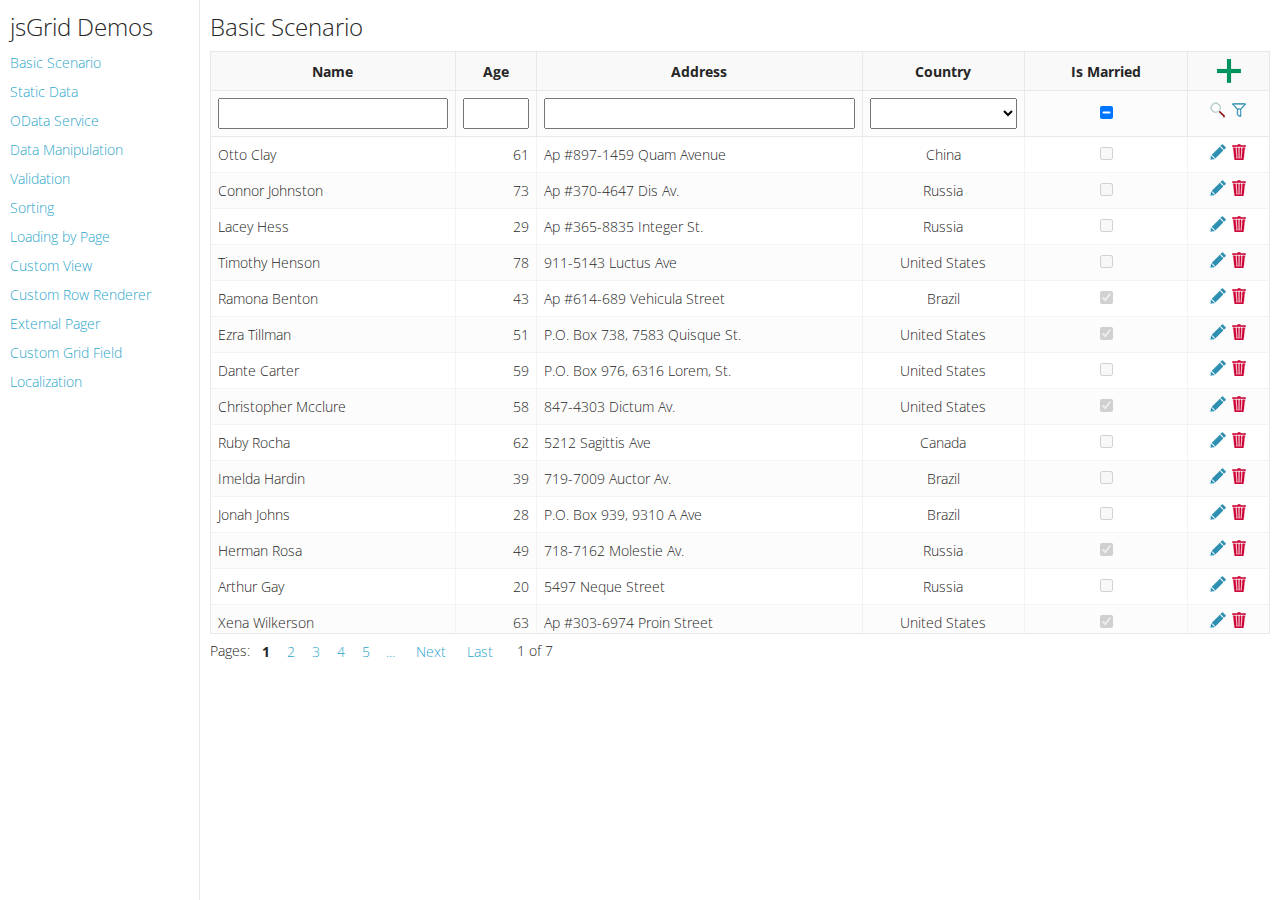
<file: webmanager/jsgrid/jsgrid-1.5.3/demos/index.html>
<!DOCTYPE html>
<html>
<head>
    <meta http-equiv="X-UA-Compatible" content="IE=edge">
    <title>jsGrid - Simple jQuery DataGrid - Demos</title>
    <link rel="stylesheet" type="text/css" href="demos.css" />
    <link href='http://fonts.googleapis.com/css?family=Open+Sans:300,600,400' rel='stylesheet' type='text/css'>
</head>
<body>
    <div class="navigation">
        <h1>jsGrid Demos</h1>
        <ul>
            <li><a href="basic.html" target="demo">Basic Scenario</a></li>
            <li><a href="static-data.html" target="demo">Static Data</a></li>
            <li><a href="odata-service.html" target="demo">OData Service</a></li>
            <li><a href="data-manipulation.html" target="demo">Data Manipulation</a></li>
            <li><a href="validation.html" target="demo">Validation</a></li>
            <li><a href="sorting.html" target="demo">Sorting</a></li>
            <li><a href="loading-by-page.html" target="demo">Loading by Page</a></li>
            <li><a href="custom-view.html" target="demo">Custom View</a></li>
            <li><a href="custom-row-renderer.html" target="demo">Custom Row Renderer</a></li>
            <li><a href="external-pager.html" target="demo">External Pager</a></li>
            <li><a href="custom-grid-field.html" target="demo">Custom Grid Field</a></li>
            <li><a href="localization.html" target="demo">Localization</a></li>
        </ul>
    </div>
    <div class="demo-frame">
        <iframe name="demo" src="basic.html"></iframe>
    </div>
</body>
</html>
</file>
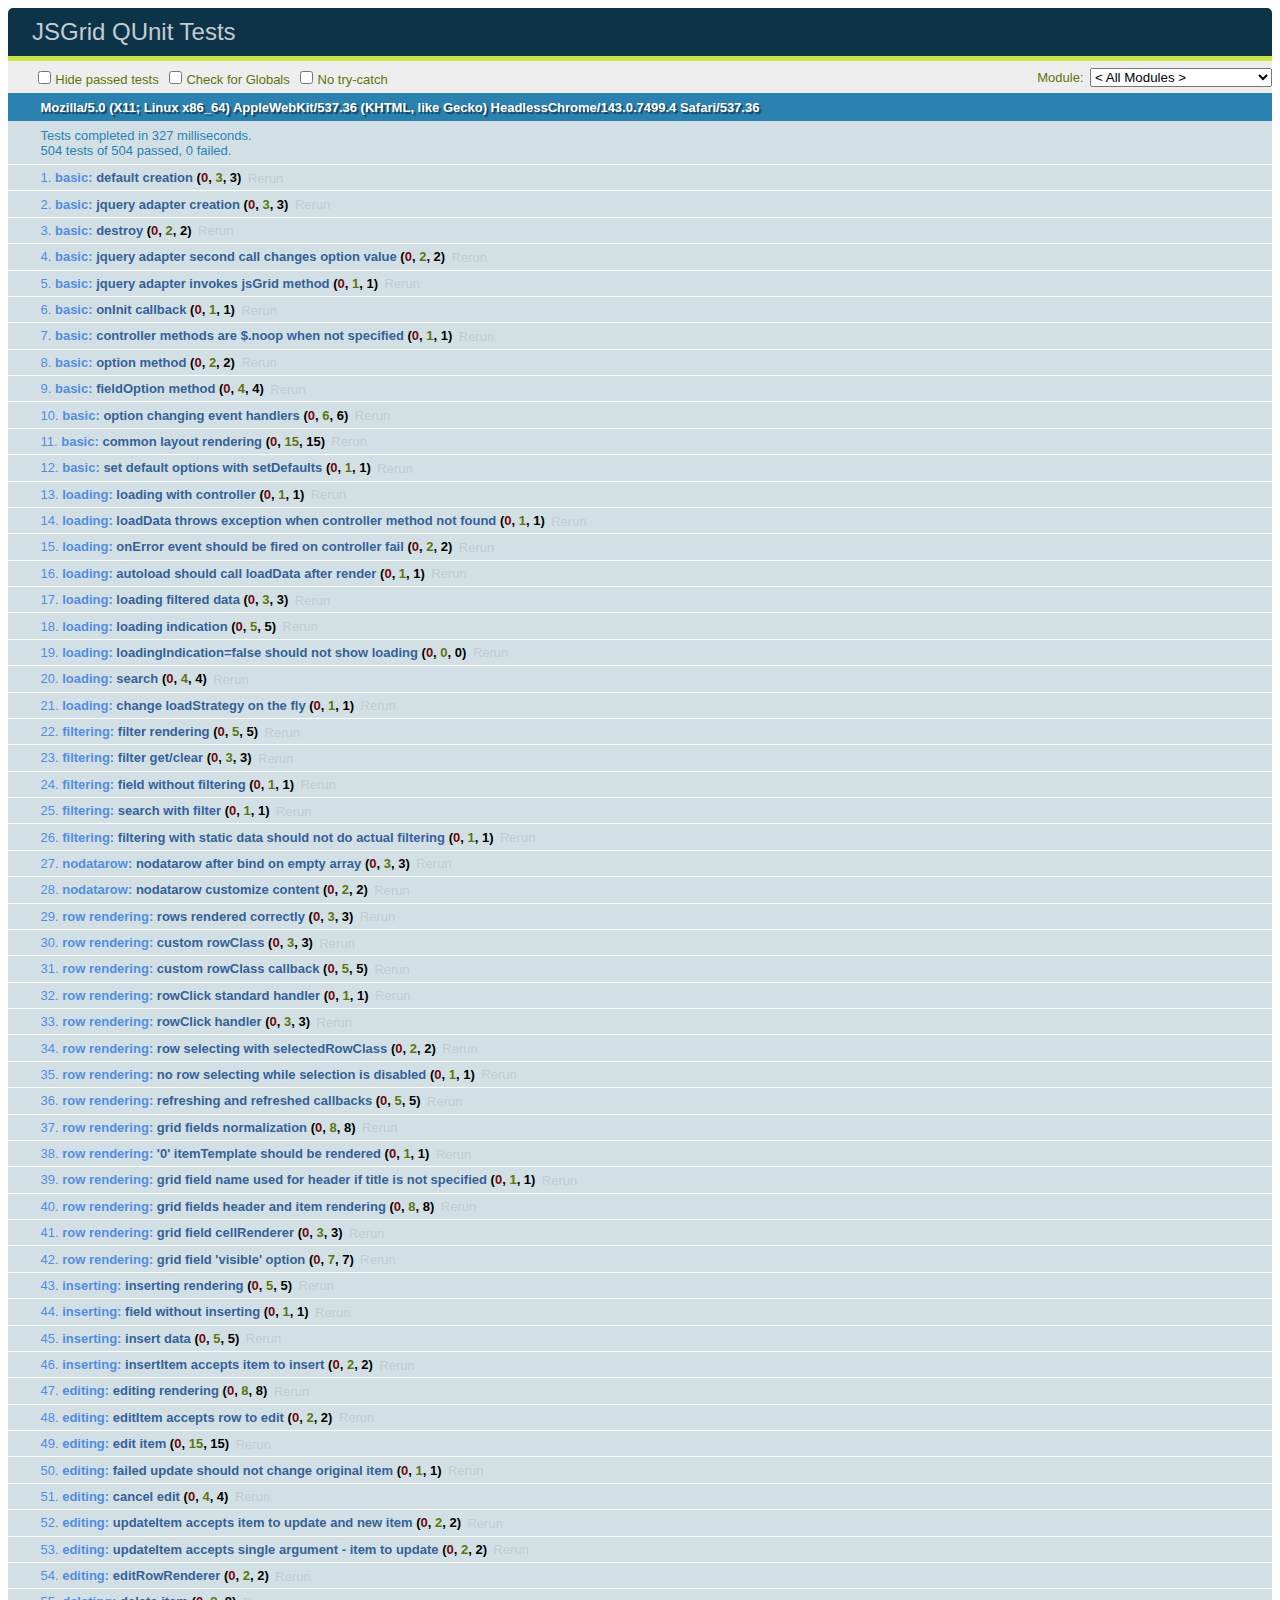
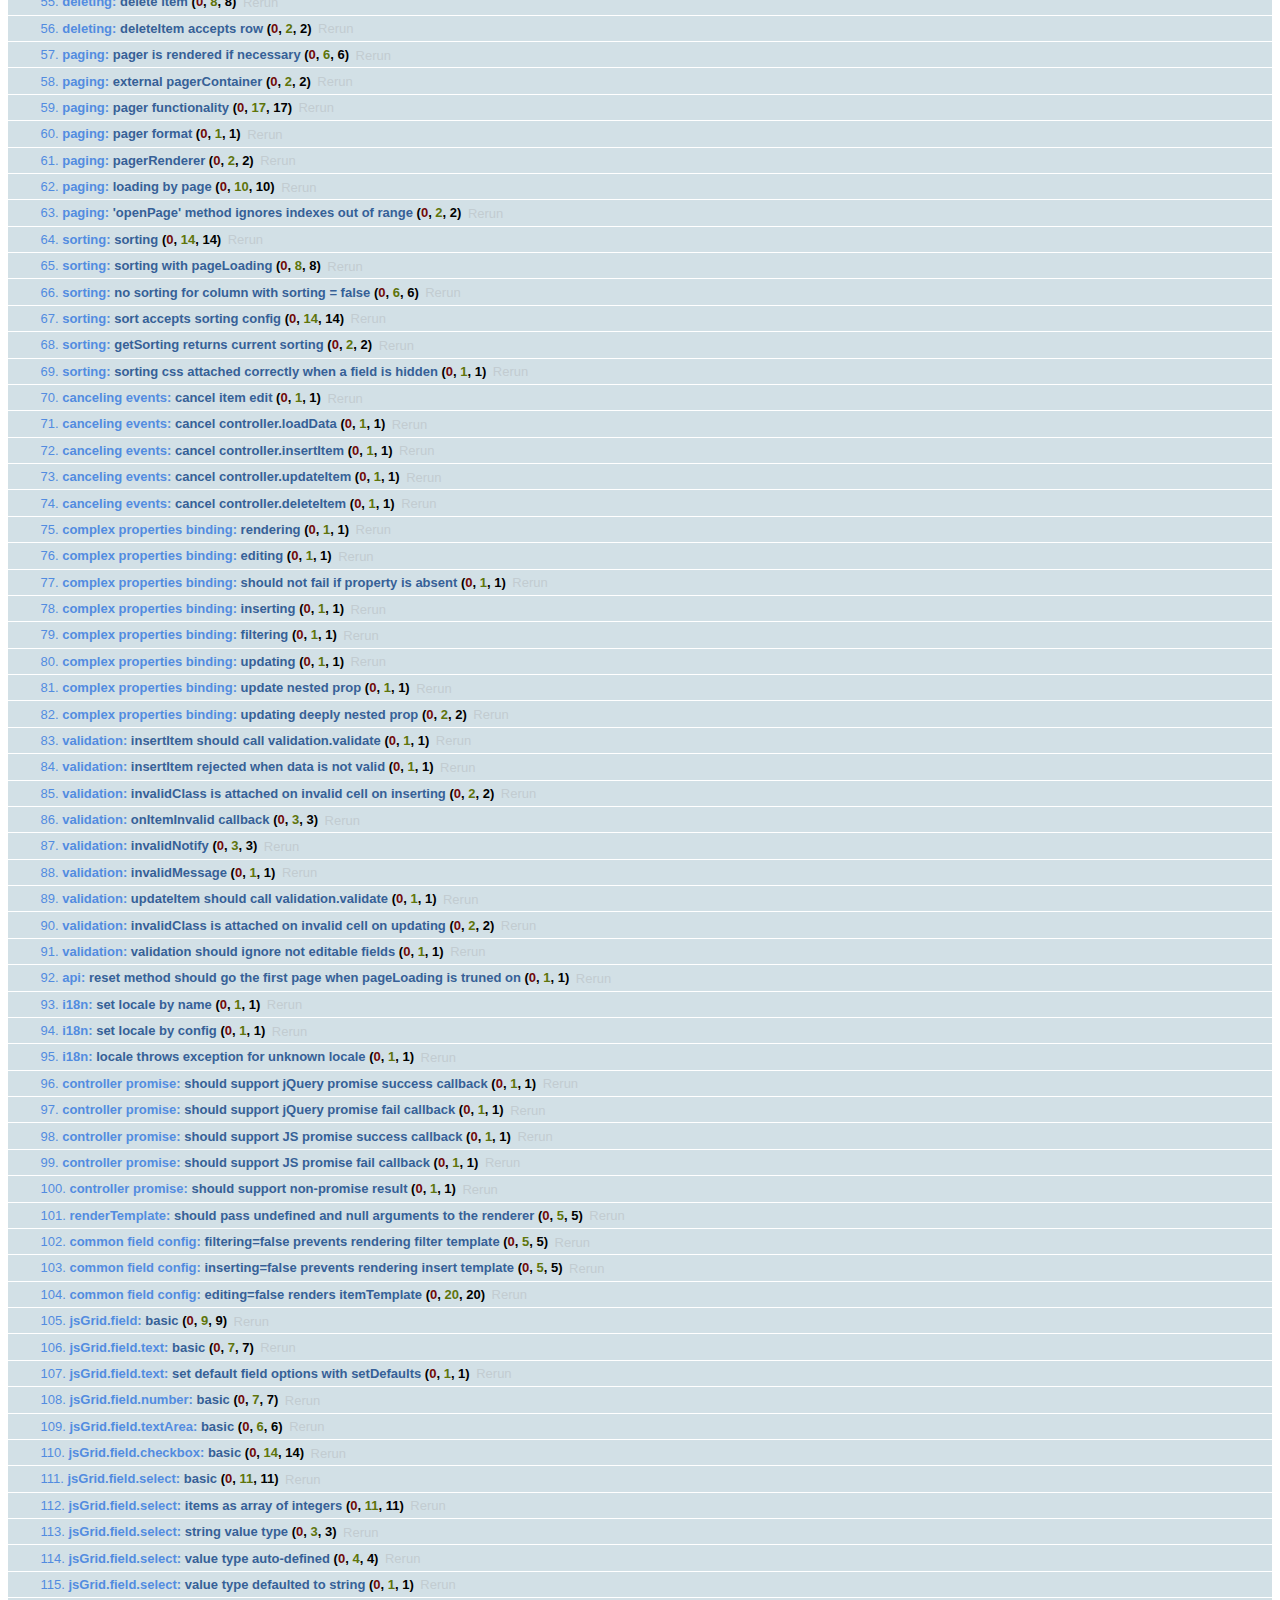
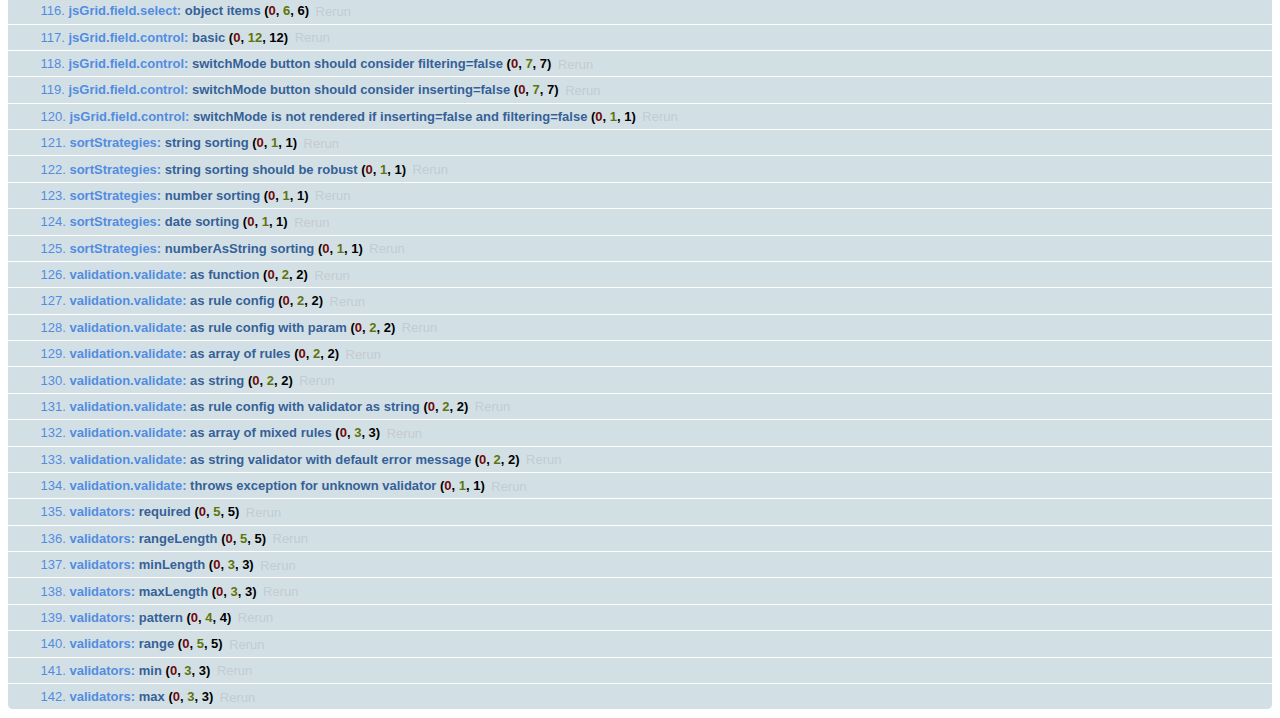
<file: webmanager/jsgrid/jsgrid-1.5.3/tests/index.html>
<!DOCTYPE html>
<html>
<head>
    <meta charset="utf-8">
    <title>JSGrid QUnit Tests</title>
    <link rel="stylesheet" href="../external/qunit/qunit-1.10.0.css">
</head>
<body>
    <div id="qunit"></div>

    <div id="qunit-fixture">
        <div id="jsGrid"></div>
    </div>

    <script src="../external/qunit/qunit-1.10.0.js"></script>

    <script src="../external/jquery/jquery-1.8.3.js"></script>

    <script src="../src/jsgrid.core.js"></script>
    <script src="../src/jsgrid.load-indicator.js"></script>
    <script src="../src/jsgrid.load-strategies.js"></script>
    <script src="../src/jsgrid.sort-strategies.js"></script>
    <script src="../src/jsgrid.validation.js"></script>
    <script src="../src/jsgrid.field.js"></script>
    <script src="../src/fields/jsgrid.field.text.js"></script>
    <script src="../src/fields/jsgrid.field.number.js"></script>
    <script src="../src/fields/jsgrid.field.textarea.js"></script>
    <script src="../src/fields/jsgrid.field.checkbox.js"></script>
    <script src="../src/fields/jsgrid.field.select.js"></script>
    <script src="../src/fields/jsgrid.field.control.js"></script>

    <script src="jsgrid.tests.js"></script>
    <script src="jsgrid.field.tests.js"></script>
    <script src="jsgrid.sort-strategies.tests.js"></script>
    <script src="jsgrid.validation.tests.js"></script>
</body>
</html>
</file>
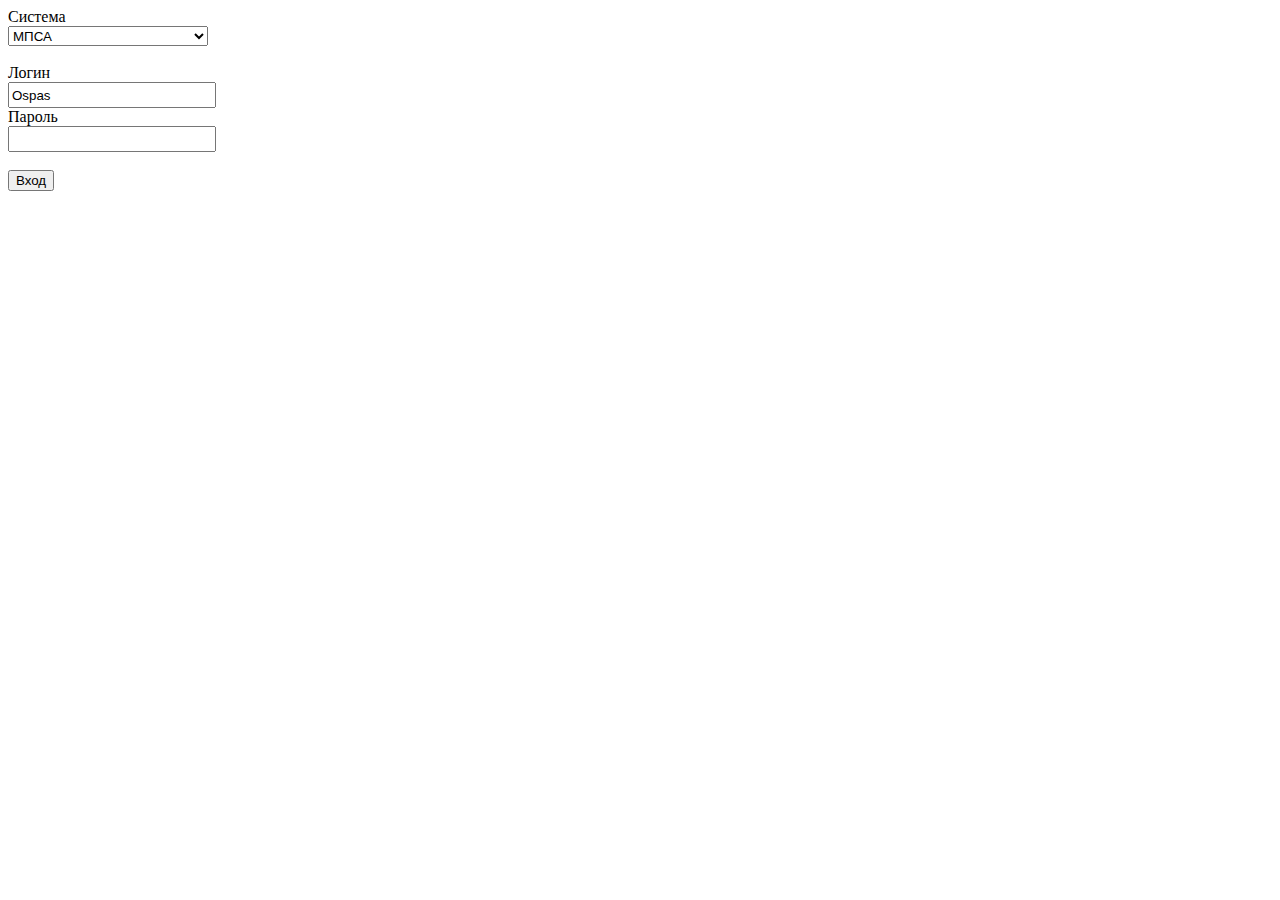
<file: webmanager/login.html>
<!DOCTYPE html>
<html>
<head>
  <meta http-equiv="content-type" content="text/html; charset=UTF-8">
  <meta charset="utf-8">
  <meta http-equiv="X-UA-Compatible" content="IE=edge">
  <meta name="viewport" content="width=device-width, user-scalable=no">
</head>

<body>
  <form action="/login" method="post" accept-charset="utf-8" enctype="application/x-www-form-urlencoded">
  <label>Система</label><br>  
  <select id="sysid" name="sysid" style="width:200px;height:20px">
    <option value="0">МПСА</option>
	<option value="1">ЛТМ</option>
  </select><br><br>
  <label for="login">Логин</label><br>  
  <input id="login" name="login" type="text" value="Ospas" style="width:200px;height:20px"/><br> 
  <label for="pwd">Пароль</label><br>  
  <input id="pwd" name="pwd" type="password" value="" style="width:200px;height:20px"/><br><br> 
  <input type="submit" value="Вход"/> 
  </form>
</body>

</html>
</file>
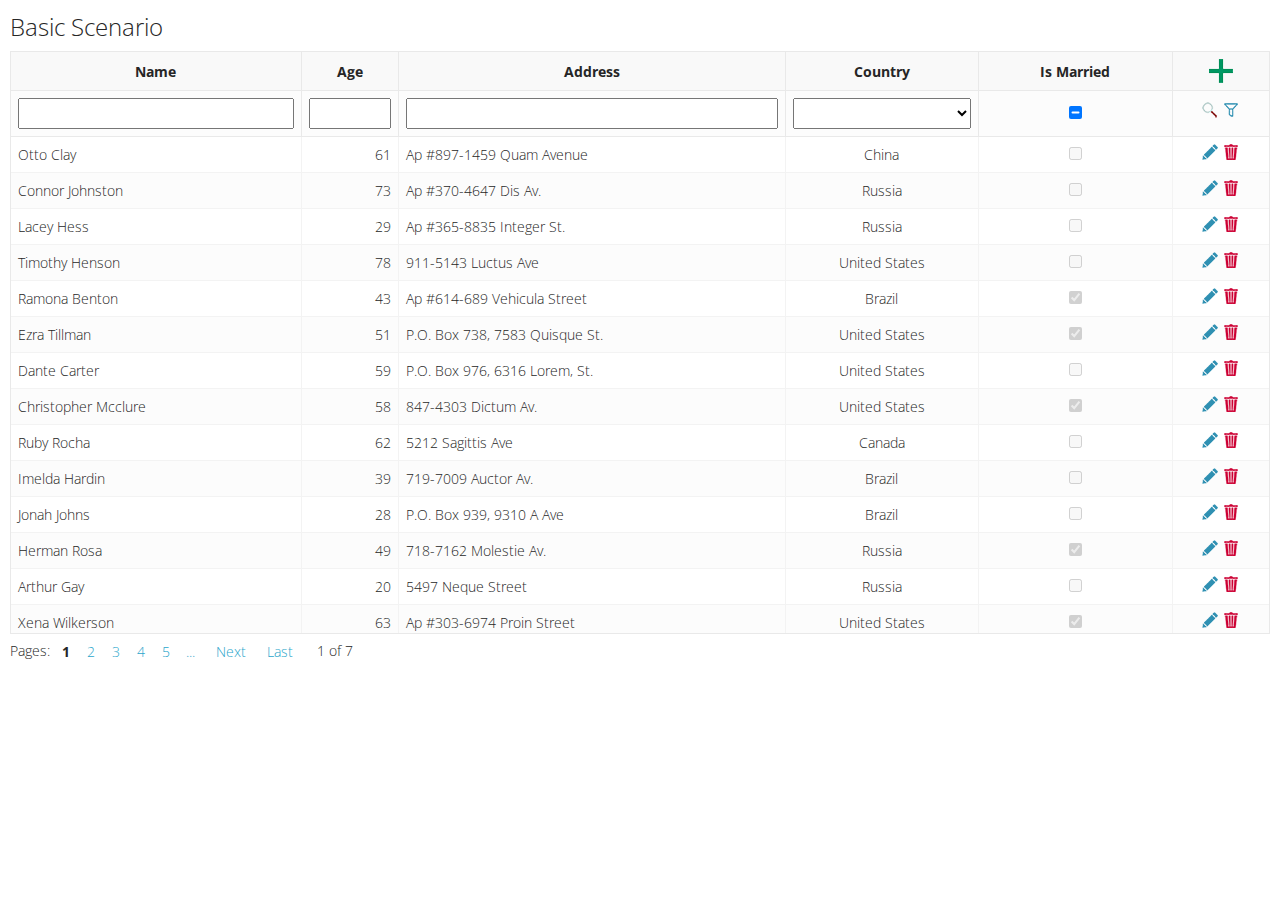
<file: webmanager/jsgrid/jsgrid-1.5.3/demos/basic.html>
﻿<!DOCTYPE html>
<html>
<head>
    <meta http-equiv="X-UA-Compatible" content="IE=edge">
    <title>jsGrid - Basic Scenario</title>
    <link rel="stylesheet" type="text/css" href="demos.css" />
    <link href='http://fonts.googleapis.com/css?family=Open+Sans:300,600,400' rel='stylesheet' type='text/css'>

    <link rel="stylesheet" type="text/css" href="../css/jsgrid.css" />
    <link rel="stylesheet" type="text/css" href="../css/theme.css" />

    <script src="../external/jquery/jquery-1.8.3.js"></script>
    <script src="db.js"></script>

    <script src="../src/jsgrid.core.js"></script>
    <script src="../src/jsgrid.load-indicator.js"></script>
    <script src="../src/jsgrid.load-strategies.js"></script>
    <script src="../src/jsgrid.sort-strategies.js"></script>
    <script src="../src/jsgrid.field.js"></script>
    <script src="../src/fields/jsgrid.field.text.js"></script>
    <script src="../src/fields/jsgrid.field.number.js"></script>
    <script src="../src/fields/jsgrid.field.select.js"></script>
    <script src="../src/fields/jsgrid.field.checkbox.js"></script>
    <script src="../src/fields/jsgrid.field.control.js"></script>
</head>
<body>
    <h1>Basic Scenario</h1>
    <div id="jsGrid"></div>

    <script>
        $(function() {

            $("#jsGrid").jsGrid({
                height: "70%",
                width: "100%",
                filtering: true,
                editing: true,
                inserting: true,
                sorting: true,
                paging: true,
                autoload: true,
                pageSize: 15,
                pageButtonCount: 5,
                deleteConfirm: "Do you really want to delete the client?",
                controller: db,
                fields: [
                    { name: "Name", type: "text", width: 150 },
                    { name: "Age", type: "number", width: 50 },
                    { name: "Address", type: "text", width: 200 },
                    { name: "Country", type: "select", items: db.countries, valueField: "Id", textField: "Name" },
                    { name: "Married", type: "checkbox", title: "Is Married", sorting: false },
                    { type: "control" }
                ]
            });

        });
    </script>
</body>
</html>
</file>
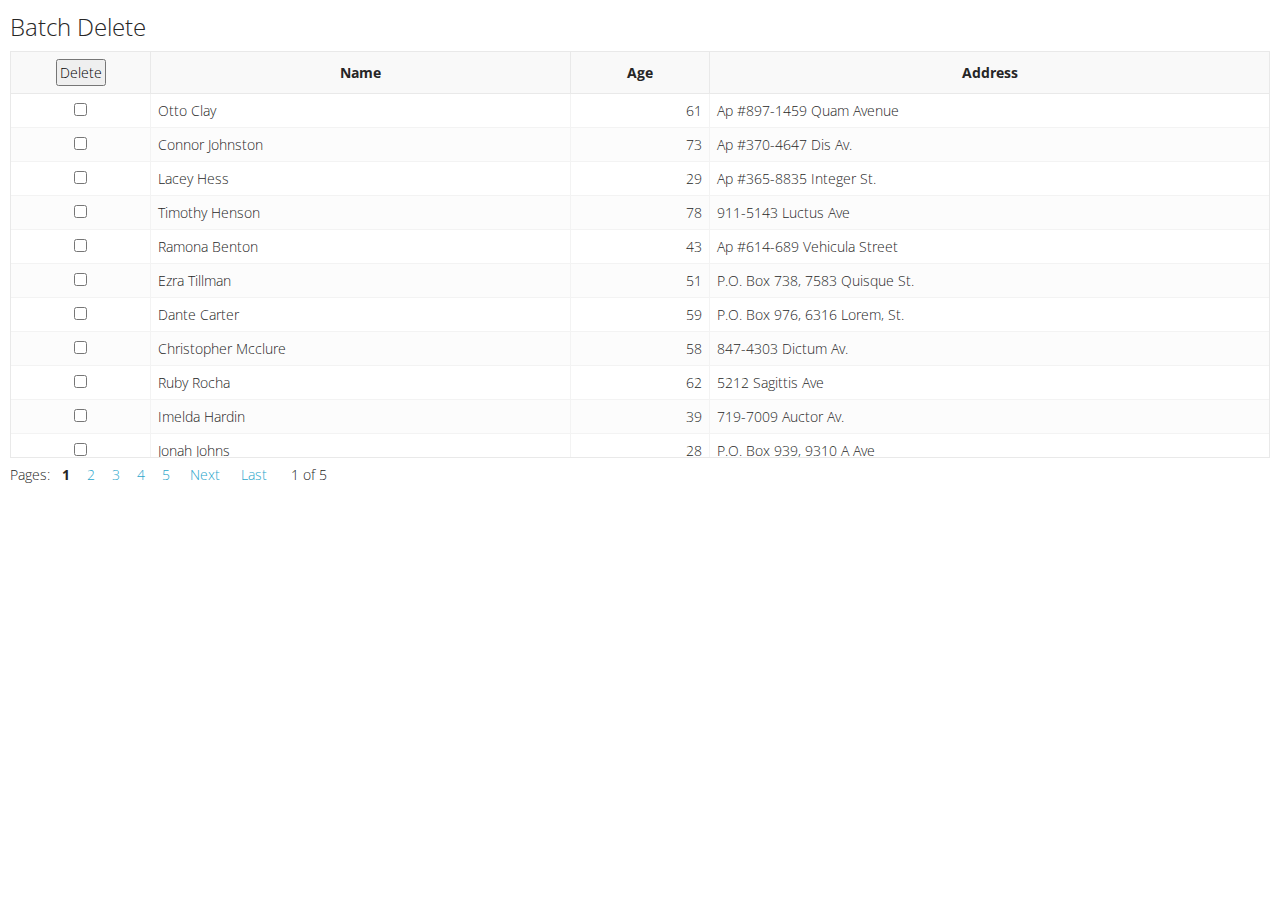
<file: webmanager/jsgrid/jsgrid-1.5.3/demos/batch-delete.html>
﻿<!DOCTYPE html>
<html>
<head>
    <meta http-equiv="X-UA-Compatible" content="IE=edge">
    <title>jsGrid - Batch Delete</title>
    <link rel="stylesheet" type="text/css" href="demos.css" />
    <link href='http://fonts.googleapis.com/css?family=Open+Sans:300,600,400' rel='stylesheet' type='text/css'>

    <link rel="stylesheet" type="text/css" href="../css/jsgrid.css" />
    <link rel="stylesheet" type="text/css" href="../css/theme.css" />

    <script src="../external/jquery/jquery-1.8.3.js"></script>
    <script src="db.js"></script>

    <script src="../src/jsgrid.core.js"></script>
    <script src="../src/jsgrid.load-indicator.js"></script>
    <script src="../src/jsgrid.load-strategies.js"></script>
    <script src="../src/jsgrid.sort-strategies.js"></script>
    <script src="../src/jsgrid.field.js"></script>
    <script src="../src/fields/jsgrid.field.text.js"></script>
    <script src="../src/fields/jsgrid.field.number.js"></script>
    <script src="../src/fields/jsgrid.field.control.js"></script>
</head>
<body>
    <h1>Batch Delete</h1>

    <div id="jsGrid"></div>

    <script>
        $(function() {

            $("#jsGrid").jsGrid({
                height: "50%",
                width: "100%",
                autoload: true,
                confirmDeleting: false,
                paging: true,
                controller: {
                    loadData: function() {
                        return db.clients;
                    }
                },
                fields: [
                    {
                        headerTemplate: function() {
                            return $("<button>").attr("type", "button").text("Delete")
                                    .on("click", function () {
                                        deleteSelectedItems();
                                    });
                        },
                        itemTemplate: function(_, item) {
                            return $("<input>").attr("type", "checkbox")
                                    .prop("checked", $.inArray(item, selectedItems) > -1)
                                    .on("change", function () {
                                        $(this).is(":checked") ? selectItem(item) : unselectItem(item);
                                    });
                        },
                        align: "center",
                        width: 50
                    },
                    { name: "Name", type: "text", width: 150 },
                    { name: "Age", type: "number", width: 50 },
                    { name: "Address", type: "text", width: 200 }
                ]
            });


            var selectedItems = [];

            var selectItem = function(item) {
                selectedItems.push(item);
            };

            var unselectItem = function(item) {
                selectedItems = $.grep(selectedItems, function(i) {
                    return i !== item;
                });
            };

            var deleteSelectedItems = function() {
                if(!selectedItems.length || !confirm("Are you sure?"))
                    return;

                deleteClientsFromDb(selectedItems);

                var $grid = $("#jsGrid");
                $grid.jsGrid("option", "pageIndex", 1);
                $grid.jsGrid("loadData");

                selectedItems = [];
            };

            var deleteClientsFromDb = function(deletingClients) {
                db.clients = $.map(db.clients, function(client) {
                    return ($.inArray(client, deletingClients) > -1) ? null : client;
                });
            };

        });
    </script>
</body>
</html>
</file>
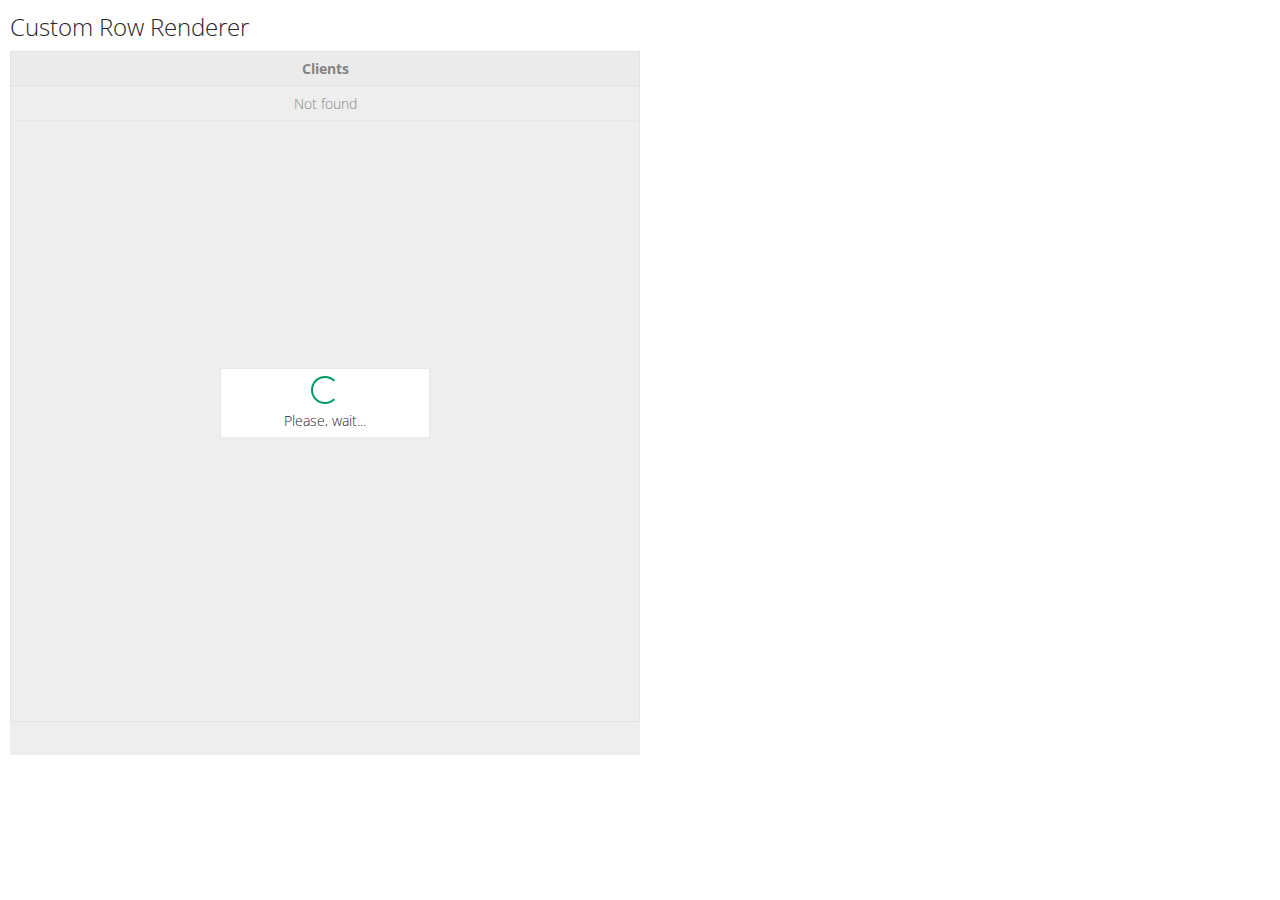
<file: webmanager/jsgrid/jsgrid-1.5.3/demos/custom-row-renderer.html>
﻿<!DOCTYPE html>
<html>
<head>
    <meta http-equiv="X-UA-Compatible" content="IE=edge">
    <title>jsGrid - Custom Row Renderer</title>
    <link rel="stylesheet" type="text/css" href="demos.css" />
    <link href='http://fonts.googleapis.com/css?family=Open+Sans:300,600,400' rel='stylesheet' type='text/css'>

    <link rel="stylesheet" type="text/css" href="../css/jsgrid.css" />
    <link rel="stylesheet" type="text/css" href="../css/theme.css" />

    <script src="../external/jquery/jquery-1.8.3.js"></script>

    <script src="../src/jsgrid.core.js"></script>
    <script src="../src/jsgrid.load-indicator.js"></script>
    <script src="../src/jsgrid.load-strategies.js"></script>
    <script src="../src/jsgrid.sort-strategies.js"></script>
    <script src="../src/jsgrid.field.js"></script>

    <style>
        .client-photo { float: left; margin: 0 20px 0 10px; }
        .client-photo img { border-radius: 50%; border: 1px solid #ddd; }
        .client-info { margin-top: 10px; }
        .client-info p { line-height: 25px; }
    </style>
</head>
<body>
    <h1>Custom Row Renderer</h1>
    <div id="jsGrid"></div>

    <script>
        $(function() {

            $("#jsGrid").jsGrid({
                height: "80%",
                width: "50%",
                autoload: true,
                paging: true,
                controller: {
                    loadData: function() {
                        var deferred = $.Deferred();

                        $.ajax({
                            url: 'http://api.randomuser.me/?results=40',
                            dataType: 'jsonp',
                            success: function(data){
                                deferred.resolve(data.results);
                            }
                        });

                        return deferred.promise();
                    }
                },
                rowRenderer: function(item) {
                    var user = item;
                    var $photo = $("<div>").addClass("client-photo").append($("<img>").attr("src", user.picture.large));
                    var $info = $("<div>").addClass("client-info")
                        .append($("<p>").append($("<strong>").text(user.name.first.capitalize() + " " + user.name.last.capitalize())))
                        .append($("<p>").text("Location: " + user.location.city.capitalize() + ", " + user.location.street))
                        .append($("<p>").text("Email: " + user.email))
                        .append($("<p>").text("Phone: " + user.phone))
                        .append($("<p>").text("Cell: " + user.cell));

                    return $("<tr>").append($("<td>").append($photo).append($info));
                },
                fields: [
                    { title: "Clients" }
                ]
            });


            String.prototype.capitalize = function() {
                return this.charAt(0).toUpperCase() + this.slice(1);
            };

        });
    </script>
</body>
</html>
</file>
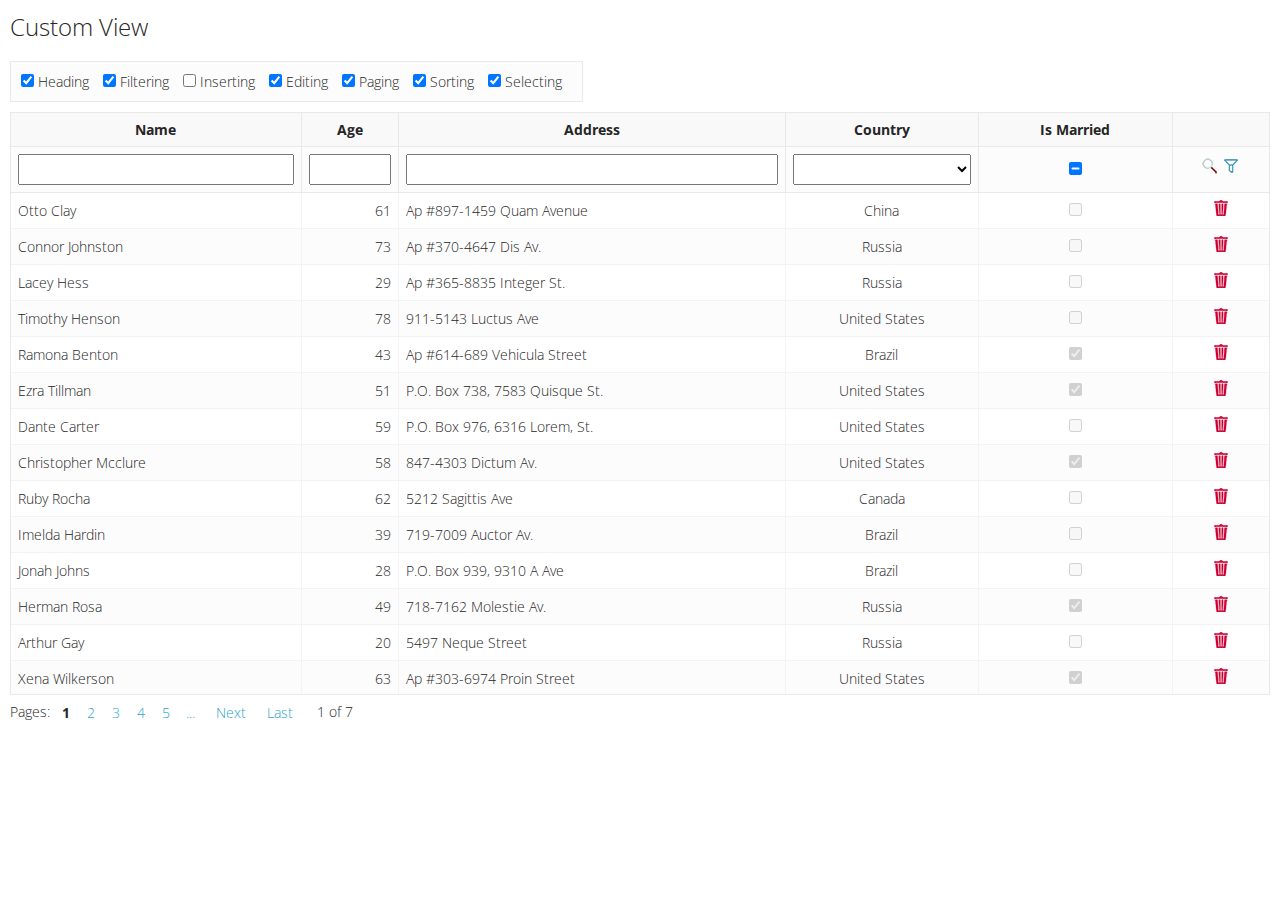
<file: webmanager/jsgrid/jsgrid-1.5.3/demos/custom-view.html>
﻿<!DOCTYPE html>
<html>
<head>
    <meta http-equiv="X-UA-Compatible" content="IE=edge">
    <title>jsGrid - Custom View Scenario</title>
    <link rel="stylesheet" type="text/css" href="demos.css" />
    <link href='http://fonts.googleapis.com/css?family=Open+Sans:300,600,400' rel='stylesheet' type='text/css'>

    <link rel="stylesheet" type="text/css" href="../css/jsgrid.css" />
    <link rel="stylesheet" type="text/css" href="../css/theme.css" />

    <script src="../external/jquery/jquery-1.8.3.js"></script>
    <script src="db.js"></script>

    <script src="../src/jsgrid.core.js"></script>
    <script src="../src/jsgrid.load-indicator.js"></script>
    <script src="../src/jsgrid.load-strategies.js"></script>
    <script src="../src/jsgrid.sort-strategies.js"></script>
    <script src="../src/jsgrid.field.js"></script>
    <script src="../src/fields/jsgrid.field.text.js"></script>
    <script src="../src/fields/jsgrid.field.number.js"></script>
    <script src="../src/fields/jsgrid.field.select.js"></script>
    <script src="../src/fields/jsgrid.field.checkbox.js"></script>
    <script src="../src/fields/jsgrid.field.control.js"></script>

    <style>
        .config-panel {
            padding: 10px;
            margin: 10px 0;
            background: #fcfcfc;
            border: 1px solid #e9e9e9;
            display: inline-block;
        }

        .config-panel label {
            margin-right: 10px;
        }
    </style>
</head>
<body>
    <h1>Custom View</h1>
    <div class="config-panel">
        <label><input id="heading" type="checkbox" checked /> Heading</label>
        <label><input id="filtering" type="checkbox" checked /> Filtering</label>
        <label><input id="inserting" type="checkbox" /> Inserting</label>
        <label><input id="editing" type="checkbox" checked /> Editing</label>
        <label><input id="paging" type="checkbox" checked /> Paging</label>
        <label><input id="sorting" type="checkbox" checked /> Sorting</label>
        <label><input id="selecting" type="checkbox" checked /> Selecting</label>
    </div>

    <div id="jsGrid"></div>

    <script>
        $(function() {

            $("#jsGrid").jsGrid({
                height: "70%",
                width: "100%",
                filtering: true,
                editing: true,
                sorting: true,
                paging: true,
                autoload: true,
                pageSize: 15,
                pageButtonCount: 5,
                controller: db,
                fields: [
                    { name: "Name", type: "text", width: 150 },
                    { name: "Age", type: "number", width: 50 },
                    { name: "Address", type: "text", width: 200 },
                    { name: "Country", type: "select", items: db.countries, valueField: "Id", textField: "Name" },
                    { name: "Married", type: "checkbox", title: "Is Married", sorting: false },
                    { type: "control", modeSwitchButton: false, editButton: false }
                ]
            });

            $(".config-panel input[type=checkbox]").on("click", function() {
                var $cb = $(this);
                $("#jsGrid").jsGrid("option", $cb.attr("id"), $cb.is(":checked"));
            });
        });
    </script>
</body>
</html>
</file>
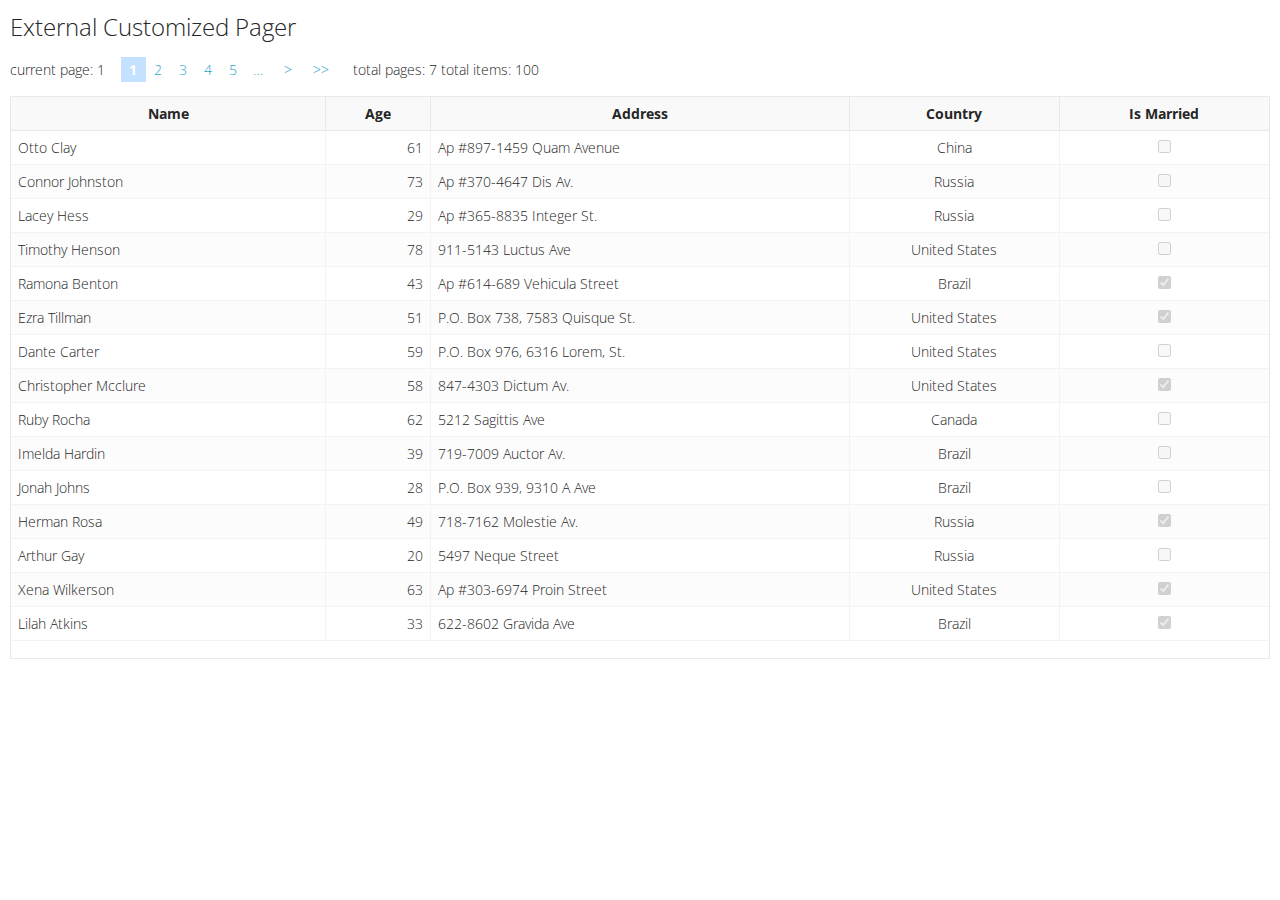
<file: webmanager/jsgrid/jsgrid-1.5.3/demos/external-pager.html>
﻿<!DOCTYPE html>
<html>
<head>
    <meta http-equiv="X-UA-Compatible" content="IE=edge">
    <title>jsGrid - External Pager Scenario</title>
    <link rel="stylesheet" type="text/css" href="demos.css" />
    <link href='http://fonts.googleapis.com/css?family=Open+Sans:300,600,400' rel='stylesheet' type='text/css'>

    <link rel="stylesheet" type="text/css" href="../css/jsgrid.css" />
    <link rel="stylesheet" type="text/css" href="../css/theme.css" />

    <script src="../external/jquery/jquery-1.8.3.js"></script>
    <script src="db.js"></script>

    <script src="../src/jsgrid.core.js"></script>
    <script src="../src/jsgrid.load-indicator.js"></script>
    <script src="../src/jsgrid.load-strategies.js"></script>
    <script src="../src/jsgrid.sort-strategies.js"></script>
    <script src="../src/jsgrid.field.js"></script>
    <script src="../src/fields/jsgrid.field.text.js"></script>
    <script src="../src/fields/jsgrid.field.number.js"></script>
    <script src="../src/fields/jsgrid.field.select.js"></script>
    <script src="../src/fields/jsgrid.field.checkbox.js"></script>

    <style>
        .external-pager {
            margin: 10px 0;
        }

        .external-pager .jsgrid-pager-current-page {
            background: #c4e2ff;
            color: #fff;
        }
    </style>
</head>
<body>
    <h1>External Customized Pager</h1>
    <div id="externalPager" class="external-pager"></div>

    <div id="jsGrid"></div>

    <script>
        $(function() {

            $("#jsGrid").jsGrid({
                height: "70%",
                width: "100%",
                paging: true,
                pageSize: 15,
                pageButtonCount: 5,
                pagerContainer: "#externalPager",
                pagerFormat: "current page: {pageIndex} &nbsp;&nbsp; {first} {prev} {pages} {next} {last} &nbsp;&nbsp; total pages: {pageCount} total items: {itemCount}",
                pagePrevText: "<",
                pageNextText: ">",
                pageFirstText: "<<",
                pageLastText: ">>",
                pageNavigatorNextText: "&#8230;",
                pageNavigatorPrevText: "&#8230;",
                fields: [
                    { name: "Name", type: "text", width: 150 },
                    { name: "Age", type: "number", width: 50 },
                    { name: "Address", type: "text", width: 200 },
                    { name: "Country", type: "select", items: db.countries, valueField: "Id", textField: "Name" },
                    { name: "Married", type: "checkbox", title: "Is Married" }
                ],
                data: db.clients
            });

        });
    </script>
</body>
</html>
</file>
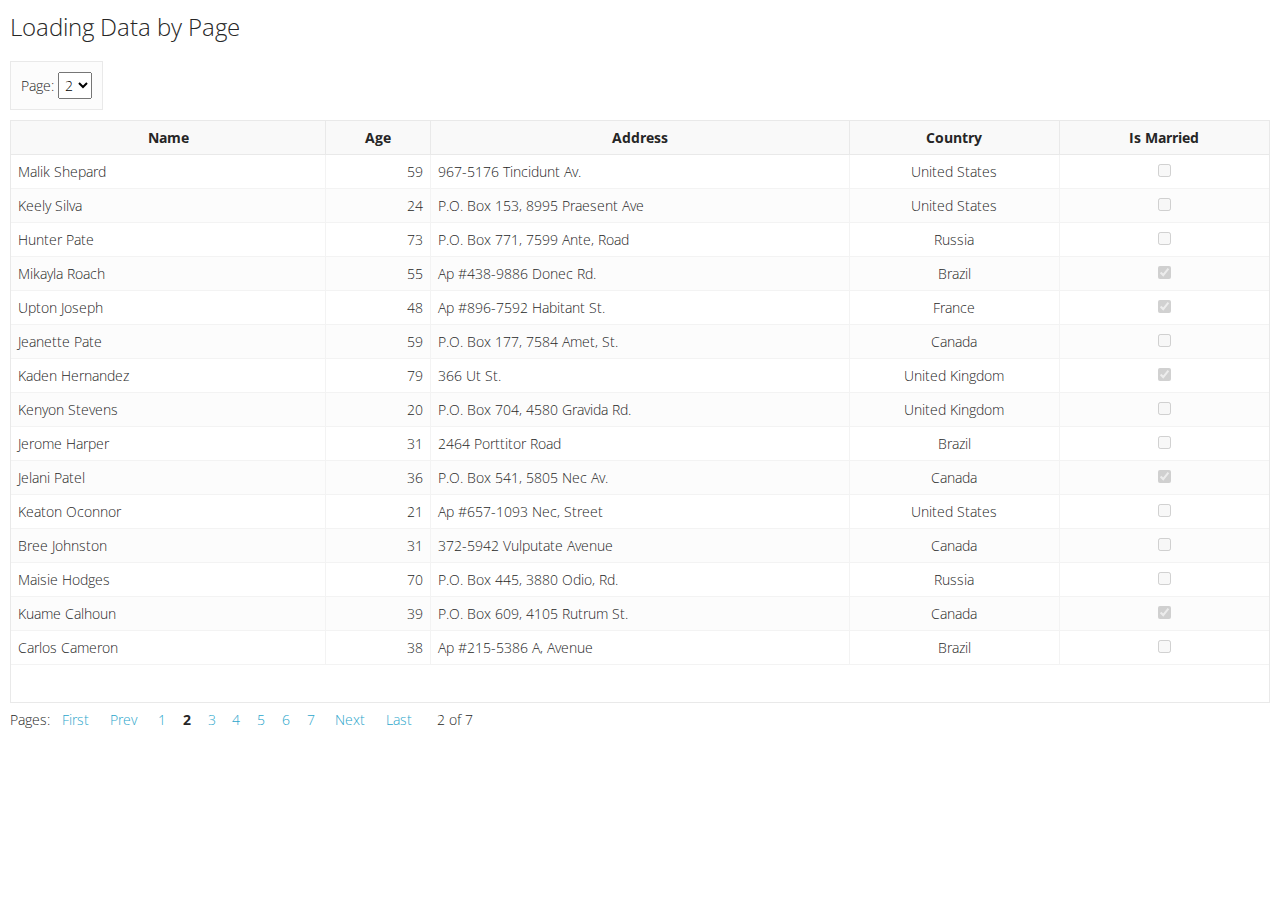
<file: webmanager/jsgrid/jsgrid-1.5.3/demos/loading-by-page.html>
﻿<!DOCTYPE html>
<html>
<head>
    <meta http-equiv="X-UA-Compatible" content="IE=edge">
    <title>jsGrid - Loading Data by Page Scenario</title>
    <link rel="stylesheet" type="text/css" href="demos.css" />
    <link href='http://fonts.googleapis.com/css?family=Open+Sans:300,600,400' rel='stylesheet' type='text/css'>

    <link rel="stylesheet" type="text/css" href="../css/jsgrid.css" />
    <link rel="stylesheet" type="text/css" href="../css/theme.css" />

    <script src="../external/jquery/jquery-1.8.3.js"></script>
    <script src="db.js"></script>

    <script src="../src/jsgrid.core.js"></script>
    <script src="../src/jsgrid.load-indicator.js"></script>
    <script src="../src/jsgrid.load-strategies.js"></script>
    <script src="../src/jsgrid.sort-strategies.js"></script>
    <script src="../src/jsgrid.field.js"></script>
    <script src="../src/fields/jsgrid.field.text.js"></script>
    <script src="../src/fields/jsgrid.field.number.js"></script>
    <script src="../src/fields/jsgrid.field.select.js"></script>
    <script src="../src/fields/jsgrid.field.checkbox.js"></script>

    <style>
        .pager-panel {
            padding: 10px;
            margin: 10px 0;
            background: #fcfcfc;
            border: 1px solid #e9e9e9;
            display: inline-block;
        }
    </style>
</head>
<body>
    <h1>Loading Data by Page</h1>
    <div class="pager-panel">
        <label>Page:
            <select id="pager">
                <option>1</option>
                <option selected>2</option>
                <option>3</option>
                <option>4</option>
                <option>5</option>
                <option>6</option>
                <option>7</option>
            </select>
        </label>
    </div>

    <div id="jsGrid"></div>

    <script>
        $(function() {

            $("#jsGrid").jsGrid({
                height: "70%",
                width: "100%",
                autoload: true,
                paging: true,
                pageLoading: true,
                pageSize: 15,
                pageIndex: 2,
                controller: {
                    loadData: function(filter) {
                        var startIndex = (filter.pageIndex - 1) * filter.pageSize;
                        return {
                            data: db.clients.slice(startIndex, startIndex + filter.pageSize),
                            itemsCount: db.clients.length
                        };
                    }
                },
                fields: [
                    { name: "Name", type: "text", width: 150 },
                    { name: "Age", type: "number", width: 50 },
                    { name: "Address", type: "text", width: 200 },
                    { name: "Country", type: "select", items: db.countries, valueField: "Id", textField: "Name" },
                    { name: "Married", type: "checkbox", title: "Is Married" }
                ]
            });

            $("#pager").on("change", function() {
                var page = parseInt($(this).val(), 10);
                $("#jsGrid").jsGrid("openPage", page);
            });

        });
    </script>
</body>
</html>
</file>
<file: webmanager/jsgrid/jsgrid-1.5.3/demos/demos.css>
* {
    margin: 0;
    padding: 0;
    box-sizing: border-box;
}

html {
    height: 100%;
}

body {
    height: 100%;
    padding: 10px;
    color: #262626;
    font-family: 'Helvetica Neue Light', 'Open Sans', Helvetica;
    font-size: 14px;
    font-weight: 300;
}

h1 {
    margin: 0 0 8px 0;
    font-size: 24px;
    font-family: 'Helvetica Neue Light', 'Open Sans', Helvetica;
    font-weight: 300;
}

h2 {
    margin: 16px 0 8px 0;
    font-size: 18px;
    font-family: 'Helvetica Neue Light', 'Open Sans', Helvetica;
    font-weight: 300;
}

ul {
    list-style: none;
}

a {
    color: #2ba6cb;
    text-decoration: none;
}

a:hover {
    text-decoration: underline;
    color: #258faf;
}

input, button, select {
    font-family: 'Helvetica Neue Light', 'Open Sans', Helvetica;
    font-weight: 300;
    font-size: 14px;
    padding: 2px;
}

.navigation {
    width: 200px;
    position: absolute;
    top: 0;
    bottom: 0;
    left: 0;
    padding: 10px;
    border-right: 1px solid #e9e9e9;
}

.navigation li {
    margin: 10px 0;
}

.demo-frame {
    position: absolute;
    top: 0;
    right: 0;
    bottom: 0;
    left: 200px;
}

iframe[name='demo'] {
    display: block;
    width: 100%;
    height: 100%;
    border: none;
}
</file>
<file: webmanager/jsgrid/jsgrid-1.5.3/css/jsgrid.css>
﻿.jsgrid {
    position: relative;
    overflow: hidden;
    font-size: 1em;
}

.jsgrid, .jsgrid *, .jsgrid *:before, .jsgrid *:after {
    box-sizing: border-box;
}

.jsgrid input,
.jsgrid textarea,
.jsgrid select {
    font-size: 1em;
}

.jsgrid-grid-header {
    overflow-x: hidden;
    overflow-y: scroll;
    -webkit-user-select: none;
    -khtml-user-select: none;
    -moz-user-select: none;
    -ms-user-select: none;
    -o-user-select: none;
    user-select: none;
}

.jsgrid-grid-body {
    overflow-x: auto;
    overflow-y: scroll;
    -webkit-overflow-scrolling: touch;
}

.jsgrid-table {
    width: 100%;
    table-layout: fixed;
    border-collapse: collapse;
    border-spacing: 0;
}

.jsgrid-cell {
    padding: 0.5em 0.5em;
}

.jsgrid-сell,
.jsgrid-header-cell {
    box-sizing: border-box;
}

.jsgrid-align-left {
    text-align: left;
}

.jsgrid-align-center,
.jsgrid-align-center input,
.jsgrid-align-center textarea,
.jsgrid-align-center select {
    text-align: center;
}

.jsgrid-align-right,
.jsgrid-align-right input,
.jsgrid-align-right textarea,
.jsgrid-align-right select {
    text-align: right;
}

.jsgrid-header-cell {
    padding: .5em .5em;
}

.jsgrid-filter-row input,
.jsgrid-filter-row textarea,
.jsgrid-filter-row select,
.jsgrid-edit-row input,
.jsgrid-edit-row textarea,
.jsgrid-edit-row select,
.jsgrid-insert-row input,
.jsgrid-insert-row textarea,
.jsgrid-insert-row select {
    width: 100%;
    padding: .3em .5em;
}

.jsgrid-filter-row input[type='checkbox'],
.jsgrid-edit-row input[type='checkbox'],
.jsgrid-insert-row input[type='checkbox'] {
    width: auto;
}


.jsgrid-selected-row .jsgrid-cell {
    cursor: pointer;
}

.jsgrid-nodata-row .jsgrid-cell {
    padding: .5em 0;
    text-align: center;
}

.jsgrid-header-sort {
    cursor: pointer;
}

.jsgrid-pager {
    padding: .5em 0;
}

.jsgrid-pager-nav-button {
    padding: .2em .6em;
}

.jsgrid-pager-nav-inactive-button {
    display: none;
    pointer-events: none;
}

.jsgrid-pager-page {
    padding: .2em .6em;
}
</file>
<file: webmanager/jsgrid/jsgrid-1.5.3/css/theme.css>
.jsgrid-grid-header,
.jsgrid-grid-body,
.jsgrid-header-row > .jsgrid-header-cell,
.jsgrid-filter-row > .jsgrid-cell,
.jsgrid-insert-row > .jsgrid-cell,
.jsgrid-edit-row > .jsgrid-cell {
    border: 1px solid #e9e9e9;
}

.jsgrid-header-row > .jsgrid-header-cell {
    border-top: 0;
}

.jsgrid-header-row > .jsgrid-header-cell,
.jsgrid-filter-row > .jsgrid-cell,
.jsgrid-insert-row > .jsgrid-cell {
    border-bottom: 0;
}

.jsgrid-header-row > .jsgrid-header-cell:first-child,
.jsgrid-filter-row > .jsgrid-cell:first-child,
.jsgrid-insert-row > .jsgrid-cell:first-child {
    border-left: none;
}

.jsgrid-header-row > .jsgrid-header-cell:last-child,
.jsgrid-filter-row > .jsgrid-cell:last-child,
.jsgrid-insert-row > .jsgrid-cell:last-child {
    border-right: none;
}

.jsgrid-header-row .jsgrid-align-right,
.jsgrid-header-row .jsgrid-align-left {
    text-align: center;
}

.jsgrid-grid-header {
    background: #f9f9f9;
}

.jsgrid-header-scrollbar {
    scrollbar-arrow-color: #f1f1f1;
    scrollbar-base-color: #f1f1f1;
    scrollbar-3dlight-color: #f1f1f1;
    scrollbar-highlight-color: #f1f1f1;
    scrollbar-track-color: #f1f1f1;
    scrollbar-shadow-color: #f1f1f1;
    scrollbar-dark-shadow-color: #f1f1f1;
}

.jsgrid-header-scrollbar::-webkit-scrollbar {
    visibility: hidden;
}

.jsgrid-header-scrollbar::-webkit-scrollbar-track {
    background: #f1f1f1;
}

.jsgrid-header-sortable:hover {
    cursor: pointer;
    background: #fcfcfc;
}

.jsgrid-header-row .jsgrid-header-sort {
    background: #c4e2ff;
}

.jsgrid-header-sort:before {
    content: " ";
    display: block;
    float: left;
    width: 0;
    height: 0;
    border-style: solid;
}

.jsgrid-header-sort-asc:before {
    border-width: 0 5px 5px 5px;
    border-color: transparent transparent #009a67 transparent;
}

.jsgrid-header-sort-desc:before {
    border-width: 5px 5px 0 5px;
    border-color: #009a67 transparent transparent transparent;
}

.jsgrid-grid-body {
    border-top: none;
}

.jsgrid-cell {
    border: #f3f3f3 1px solid;
}

.jsgrid-grid-body .jsgrid-row:first-child .jsgrid-cell,
.jsgrid-grid-body .jsgrid-alt-row:first-child .jsgrid-cell {
    border-top: none;
}

.jsgrid-grid-body .jsgrid-cell:first-child {
    border-left: none;
}

.jsgrid-grid-body .jsgrid-cell:last-child {
    border-right: none;
}

.jsgrid-row > .jsgrid-cell {
    background: #fff;
}

.jsgrid-alt-row > .jsgrid-cell {
    background: #fcfcfc;
}

.jsgrid-header-row > .jsgrid-header-cell {
    background: #f9f9f9;
}

.jsgrid-filter-row > .jsgrid-cell {
    background: #fcfcfc;
}

.jsgrid-insert-row > .jsgrid-cell {
    background: #e3ffe5;
}

.jsgrid-edit-row > .jsgrid-cell {
    background: #fdffe3;
}

.jsgrid-selected-row > .jsgrid-cell {
    background: #c4e2ff;
    border-color: #c4e2ff;
}

.jsgrid-nodata-row > .jsgrid-cell {
    background: #fff;
}

.jsgrid-invalid input,
.jsgrid-invalid select,
.jsgrid-invalid textarea {
    background: #ffe3e5;
    border: 1px solid #ff808a;
}

.jsgrid-pager-current-page {
    font-weight: bold;
}

.jsgrid-pager-nav-inactive-button a {
    color: #d3d3d3;
}

.jsgrid-button + .jsgrid-button {
    margin-left: 5px;
}

.jsgrid-button:hover {
    opacity: .5;
    transition: opacity 200ms linear;
}

.jsgrid .jsgrid-button {
    width: 16px;
    height: 16px;
    border: none;
    cursor: pointer;
    background-image: url(icons.png);
    background-repeat: no-repeat;
    background-color: transparent;
}

@media only screen and (-webkit-min-device-pixel-ratio: 2), only screen and (min-device-pixel-ratio: 2) {
    .jsgrid .jsgrid-button {
        background-image: url(icons-2x.png);
        background-size: 24px 352px;
    }
}

.jsgrid .jsgrid-mode-button {
    width: 24px;
    height: 24px;
}

.jsgrid-mode-on-button {
    opacity: .5;
}

.jsgrid-cancel-edit-button { background-position: 0 0; width: 16px; height: 16px; }
.jsgrid-clear-filter-button { background-position: 0 -40px; width: 16px; height: 16px; }
.jsgrid-delete-button { background-position: 0 -80px; width: 16px; height: 16px; }
.jsgrid-edit-button { background-position: 0 -120px; width: 16px; height: 16px; }
.jsgrid-insert-mode-button { background-position: 0 -160px; width: 24px; height: 24px; }
.jsgrid-insert-button { background-position: 0 -208px; width: 16px; height: 16px; }
.jsgrid-search-mode-button { background-position: 0 -248px; width: 24px; height: 24px; }
.jsgrid-search-button { background-position: 0 -296px; width: 16px; height: 16px; }
.jsgrid-update-button { background-position: 0 -336px; width: 16px; height: 16px; }


.jsgrid-load-shader {
    background: #ddd;
    opacity: .5;
    filter: alpha(opacity=50);
}

.jsgrid-load-panel {
    width: 15em;
    height: 5em;
    background: #fff;
    border: 1px solid #e9e9e9;
    padding-top: 3em;
    text-align: center;
}

.jsgrid-load-panel:before {
    content: ' ';
    position: absolute;
    top: .5em;
    left: 50%;
    margin-left: -1em;
    width: 2em;
    height: 2em;
    border: 2px solid #009a67;
    border-right-color: transparent;
    border-radius: 50%;
    -webkit-animation: indicator 1s linear infinite;
    animation: indicator 1s linear infinite;
}

@-webkit-keyframes indicator
{
    from { -webkit-transform: rotate(0deg); }
    50%  { -webkit-transform: rotate(180deg); }
    to   { -webkit-transform: rotate(360deg); }
}

@keyframes indicator
{
    from { transform: rotate(0deg); }
    50%  { transform: rotate(180deg); }
    to   { transform: rotate(360deg); }
}

/* old IE */
.jsgrid-load-panel {
    padding-top: 1.5em\9;
}
.jsgrid-load-panel:before {
    display: none\9;
}
</file>
<file: webmanager/jsgrid/jsgrid-1.5.3/external/qunit/qunit-1.10.0.css>
/**
 * QUnit v1.10.0 - A JavaScript Unit Testing Framework
 *
 * http://qunitjs.com
 *
 * Copyright 2012 jQuery Foundation and other contributors
 * Released under the MIT license.
 * http://jquery.org/license
 */

/** Font Family and Sizes */

#qunit-tests, #qunit-header, #qunit-banner, #qunit-testrunner-toolbar, #qunit-userAgent, #qunit-testresult {
	font-family: "Helvetica Neue Light", "HelveticaNeue-Light", "Helvetica Neue", Calibri, Helvetica, Arial, sans-serif;
}

#qunit-testrunner-toolbar, #qunit-userAgent, #qunit-testresult, #qunit-tests li { font-size: small; }
#qunit-tests { font-size: smaller; }


/** Resets */

#qunit-tests, #qunit-tests ol, #qunit-header, #qunit-banner, #qunit-userAgent, #qunit-testresult, #qunit-modulefilter {
	margin: 0;
	padding: 0;
}


/** Header */

#qunit-header {
	padding: 0.5em 0 0.5em 1em;

	color: #8699a4;
	background-color: #0d3349;

	font-size: 1.5em;
	line-height: 1em;
	font-weight: normal;

	border-radius: 5px 5px 0 0;
	-moz-border-radius: 5px 5px 0 0;
	-webkit-border-top-right-radius: 5px;
	-webkit-border-top-left-radius: 5px;
}

#qunit-header a {
	text-decoration: none;
	color: #c2ccd1;
}

#qunit-header a:hover,
#qunit-header a:focus {
	color: #fff;
}

#qunit-testrunner-toolbar label {
	display: inline-block;
	padding: 0 .5em 0 .1em;
}

#qunit-banner {
	height: 5px;
}

#qunit-testrunner-toolbar {
	padding: 0.5em 0 0.5em 2em;
	color: #5E740B;
	background-color: #eee;
	overflow: hidden;
}

#qunit-userAgent {
	padding: 0.5em 0 0.5em 2.5em;
	background-color: #2b81af;
	color: #fff;
	text-shadow: rgba(0, 0, 0, 0.5) 2px 2px 1px;
}

#qunit-modulefilter-container {
	float: right;
}

/** Tests: Pass/Fail */

#qunit-tests {
	list-style-position: inside;
}

#qunit-tests li {
	padding: 0.4em 0.5em 0.4em 2.5em;
	border-bottom: 1px solid #fff;
	list-style-position: inside;
}

#qunit-tests.hidepass li.pass, #qunit-tests.hidepass li.running  {
	display: none;
}

#qunit-tests li strong {
	cursor: pointer;
}

#qunit-tests li a {
	padding: 0.5em;
	color: #c2ccd1;
	text-decoration: none;
}
#qunit-tests li a:hover,
#qunit-tests li a:focus {
	color: #000;
}

#qunit-tests ol {
	margin-top: 0.5em;
	padding: 0.5em;

	background-color: #fff;

	border-radius: 5px;
	-moz-border-radius: 5px;
	-webkit-border-radius: 5px;
}

#qunit-tests table {
	border-collapse: collapse;
	margin-top: .2em;
}

#qunit-tests th {
	text-align: right;
	vertical-align: top;
	padding: 0 .5em 0 0;
}

#qunit-tests td {
	vertical-align: top;
}

#qunit-tests pre {
	margin: 0;
	white-space: pre-wrap;
	word-wrap: break-word;
}

#qunit-tests del {
	background-color: #e0f2be;
	color: #374e0c;
	text-decoration: none;
}

#qunit-tests ins {
	background-color: #ffcaca;
	color: #500;
	text-decoration: none;
}

/*** Test Counts */

#qunit-tests b.counts                       { color: black; }
#qunit-tests b.passed                       { color: #5E740B; }
#qunit-tests b.failed                       { color: #710909; }

#qunit-tests li li {
	padding: 5px;
	background-color: #fff;
	border-bottom: none;
	list-style-position: inside;
}

/*** Passing Styles */

#qunit-tests li li.pass {
	color: #3c510c;
	background-color: #fff;
	border-left: 10px solid #C6E746;
}

#qunit-tests .pass                          { color: #528CE0; background-color: #D2E0E6; }
#qunit-tests .pass .test-name               { color: #366097; }

#qunit-tests .pass .test-actual,
#qunit-tests .pass .test-expected           { color: #999999; }

#qunit-banner.qunit-pass                    { background-color: #C6E746; }

/*** Failing Styles */

#qunit-tests li li.fail {
	color: #710909;
	background-color: #fff;
	border-left: 10px solid #EE5757;
	white-space: pre;
}

#qunit-tests > li:last-child {
	border-radius: 0 0 5px 5px;
	-moz-border-radius: 0 0 5px 5px;
	-webkit-border-bottom-right-radius: 5px;
	-webkit-border-bottom-left-radius: 5px;
}

#qunit-tests .fail                          { color: #000000; background-color: #EE5757; }
#qunit-tests .fail .test-name,
#qunit-tests .fail .module-name             { color: #000000; }

#qunit-tests .fail .test-actual             { color: #EE5757; }
#qunit-tests .fail .test-expected           { color: green;   }

#qunit-banner.qunit-fail                    { background-color: #EE5757; }


/** Result */

#qunit-testresult {
	padding: 0.5em 0.5em 0.5em 2.5em;

	color: #2b81af;
	background-color: #D2E0E6;

	border-bottom: 1px solid white;
}
#qunit-testresult .module-name {
	font-weight: bold;
}

/** Fixture */

#qunit-fixture {
	position: absolute;
	top: -10000px;
	left: -10000px;
	width: 1000px;
	height: 1000px;
}
</file>
